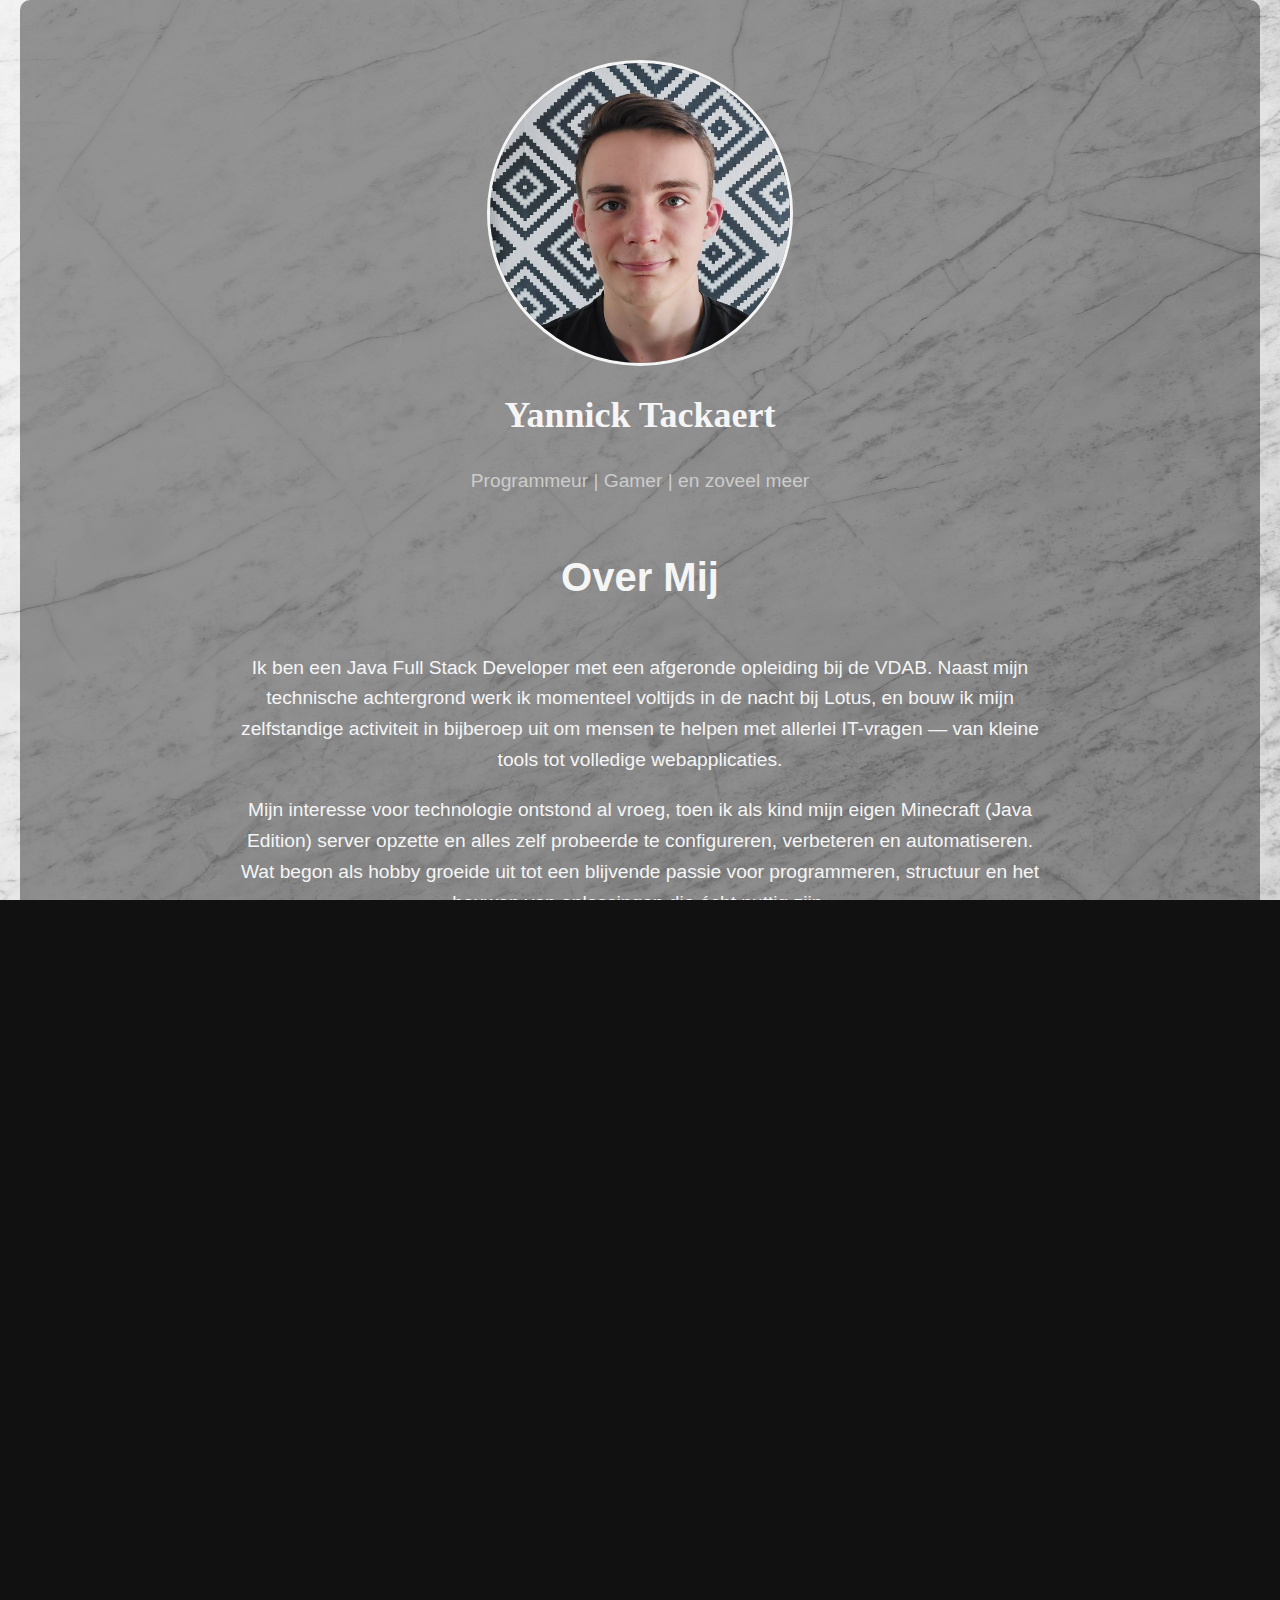
<file: index.html>
<!DOCTYPE html>
<html lang="nl">
<head>
    <meta charset="UTF-8">
    <script type="module" src="src/js/script.js"></script>
    <meta name="viewport" content="width=device-width, initial-scale=1.0">
    <title>Yannick Tackaert - Profiel</title>
    <link rel="stylesheet" href="src/css/indexStyle.css">
    <link rel="icon" href="src/img/ikIcon.ico">
</head>
<body>
  <div class="container">
    <header>
        <img src="src/img/Ik_durmen_behangachtergrondjpg.jpg" alt="Profielfoto van Yannick" class="profile-img">
        <h1>Yannick Tackaert</h1>
        <p>Programmeur | Gamer | en zoveel meer</p>
    </header>
      <section class="bio">
          <h2>Over Mij</h2>
          <p>
              Ik ben een Java Full Stack Developer met een afgeronde opleiding bij de VDAB.
              Naast mijn technische achtergrond werk ik momenteel voltijds in de nacht bij Lotus,
              en bouw ik mijn zelfstandige activiteit in bijberoep uit om mensen te helpen met allerlei IT-vragen —
              van kleine tools tot volledige webapplicaties.
          </p>

          <p>
              Mijn interesse voor technologie ontstond al vroeg, toen ik als kind mijn eigen Minecraft
              (Java Edition) server opzette en alles zelf probeerde te configureren, verbeteren en automatiseren.
              Wat begon als hobby groeide uit tot een blijvende passie voor programmeren, structuur en het bouwen
              van oplossingen die écht nuttig zijn.
          </p>

          <p>
              Ik werk graag efficiënt, duidelijk en oplossingsgericht. Of het nu gaat om backend-ontwikkeling in Java,
              frontend met HTML/CSS/JS, of het meedenken met iemands IT-probleem — ik kies altijd voor een praktische,
              transparante aanpak met aandacht voor kwaliteit en eenvoud.
          </p>
      </section>

      <section class="static-projects">
        <h2>Statische projecten</h2>
        <ul>
            <li><a href="src/WifiQrGenerator/wifiQR.html">Wifi QR code generator</a>
            <p>In dit project kan je een QR-code maken van je wifi gegevens of bv. van bij je vriend thuis.
                Ik vond dit persoonlijk handig om te hebben om ook zo wifi wachtwoorden op te slaan.
                Aangezien ik hier al meermaals heb om moeten vragen bij mijn vrienden of ik "nog eens" de gegevens kon krijgen.
            </p>
            </li>
            <li><a href="src/mondriaan/mondriaan.html">Mondriaan(CSS-Grid)</a>
            <p>
                Mondriaan-geïnspireerd layout-project opgebouwd met CSS Grid als oefening in webdesign en layout-technieken.
            </p>
            </li>
        </ul>
    </section>
<!--      <section class="app-projects">-->
<!--          <h2>Downloadbare applicaties</h2>-->

<!--          <div class="app-grid">-->
<!--              <article class="app-card">-->
<!--                  <div class="app-card-header">-->
<!--                      <h3>LottoSysteem</h3>-->
<!--                      <p class="app-subtitle">Desktop-app voor lokaal bestellingen- en betalingenbeheer (offline-first).</p>-->
<!--                  </div>-->

<!--                  <ul class="app-tags">-->
<!--                      <li>Java</li>-->
<!--                      <li>Spring Boot</li>-->
<!--                      <li>H2 (embedded)</li>-->
<!--                      <li>HTML/CSS/JS</li>-->
<!--                  </ul>-->

<!--                  <p class="app-description">-->
<!--                      Deze applicatie draait volledig lokaal op het toestel. Gegevens worden niet doorgestuurd of gedeeld.-->
<!--                      Ideaal als showcase van een “echt” project: data, rollen, structuur en deployment.-->
<!--                  </p>-->

<!--                  <div class="app-actions">-->
<!--                      <a class="btn" href="https://github.com/YannickWTS/LottoSysteem/tree/master" target="_blank" rel="noopener">Bekijk op GitHub</a>-->
<!--                      <a class="btn btn-primary" href="#" download>Download installer</a>-->
<!--                      <p class="app-disclaimer">-->
<!--                          <strong>Disclaimer:</strong> Dit is een publieke showcase-build. Gebruik is op eigen risico.-->
<!--                          Ik bied geen support of garanties voor extern gebruik. Voor productie/zakelijk gebruik gelden aparte afspraken.-->
<!--                      </p>-->
<!--                  </div>-->

<!--                  <details class="app-details">-->
<!--                      <summary>Meer info (demo & belangrijk)</summary>-->
<!--                      <div class="app-details-content">-->
<!--                          <p><strong>Demo-login</strong></p>-->
<!--                          <p class="mono">Gebruiker: admin<br>Wachtwoord: Admin123!</p>-->
<!--                            <p style="text-size"><strong>Belangrijk:</strong></p>-->
<!--                          <p class="important-note">-->
<!--                              Java <strong>17+</strong> is vereist op het toestel.<br>-->
<!--                              Potmail werkt enkel als je omgevingsvariabelen instelt:<br>-->
<!--                              <span class="mono">LOTTO_MAIL_USERNAME</span> en-->
<!--                              <span class="mono">LOTTO_MAIL_PASSWORD</span> (app-wachtwoord).-->
<!--                          </p>-->

<!--                      </div>-->
<!--                  </details>-->
<!--              </article>-->
<!--          </div>-->
<!--      </section>-->

      <section class="socials">
        <h2>Volg Mij</h2>
        <a href="https://github.com/YannickWTS" class="social-link">GitHub</a>
        <br>
        <a href="https://www.linkedin.com/in/yannick-waterschoot-104203246/" class="social-link">LinkedIn</a>
    </section>
  </div>
</body>
</html>
</file>
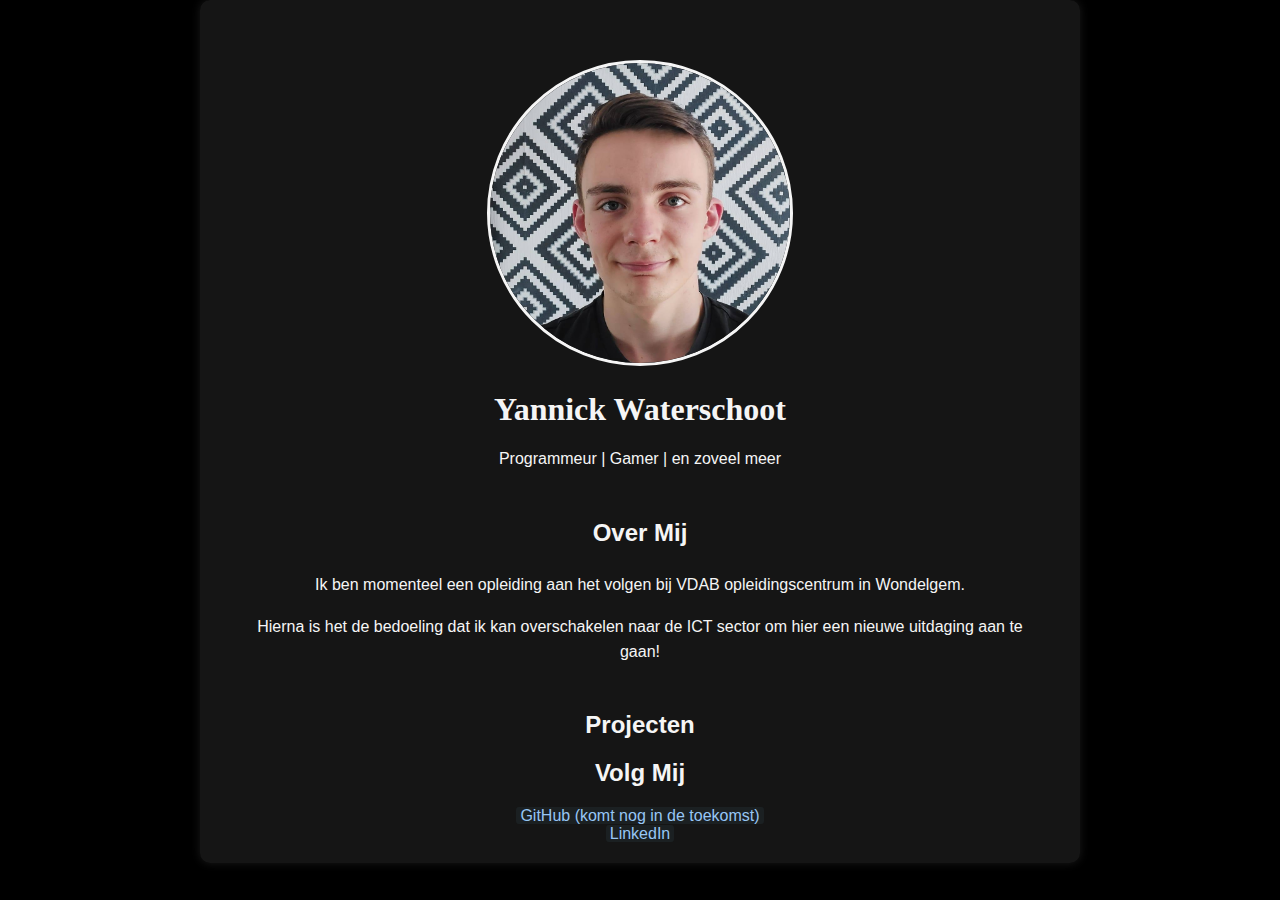
<file: src/index.html>
<!DOCTYPE html>
<html lang="nl">
<head>
    <meta charset="UTF-8">
    <script type="module" src="js/script.js"></script>
    <meta name="viewport" content="width=device-width, initial-scale=1.0">
    <title>Yannick Waterschoot - Profiel</title>
    <link rel="stylesheet" href="css/style.css">
    <link rel="icon" href="img/ikIcon.ico">
</head>
<body>
<div class="container">
    <header>
        <img src="img/Ik_durmen_behangachtergrondjpg.jpg" alt="Profielfoto van Yannick" class="profile-img">
        <h1>Yannick Waterschoot</h1>
        <p>Programmeur | Gamer | en zoveel meer</p>
    </header>
    <section class="bio">
        <h2>Over Mij</h2>
        <p>Ik ben momenteel een opleiding aan het volgen bij VDAB opleidingscentrum in Wondelgem.</p>
        <p>Hierna is het de bedoeling dat ik kan overschakelen naar de ICT sector om hier een nieuwe uitdaging aan te gaan!</p>
    </section>
    <section class="projects">
        <h2>Projecten</h2>
        <ul>
            <li></li>
            <li></li>
        </ul>
    </section>
    <section class="socials">
        <h2>Volg Mij</h2>
        <a href="#" class="social-link">GitHub (komt nog in de toekomst)</a>
        <br>
        <a href="https://www.linkedin.com/in/yannick-waterschoot-104203246/" class="social-link">LinkedIn</a>
    </section>
</div>
</body>
</html>
</file>
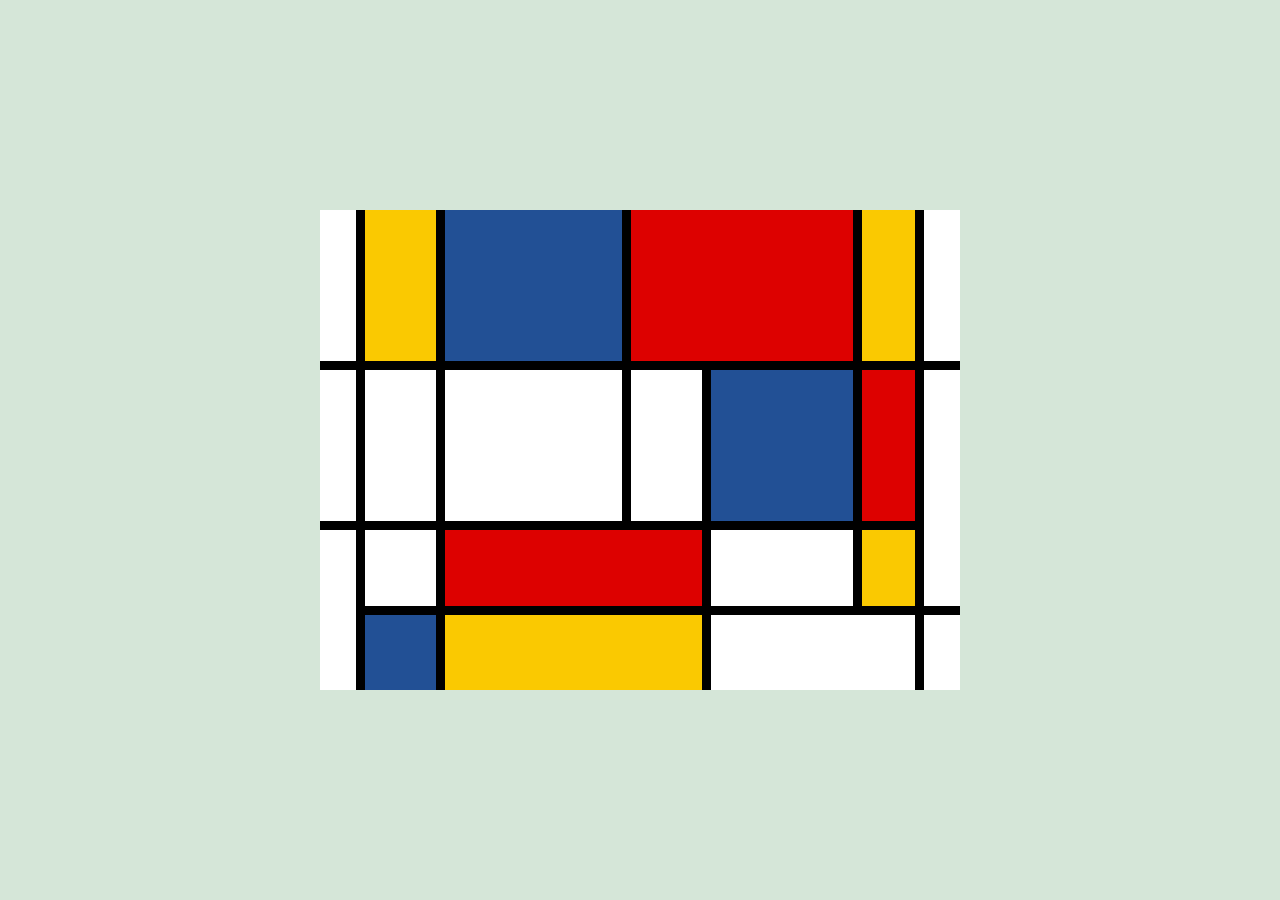
<file: src/mondriaan/mondriaan.html>
<!doctype html>
<html lang="nl">

<head>
    <meta charset="UTF-8" />
    <meta name="viewport" content="width=device-width, initial-scale=1" />
    <title>Mondriaan</title>
    <link rel="stylesheet" href="style.css">
    <link rel="icon" href="img/mondriaan.ico">
</head>

<body>
<div id="mondriaan-container">
    <div></div>
    <div class="yellow"></div>
    <div class="blue"></div>
    <div class="red column-span-2"></div>
    <div class="yellow"></div>
    <div></div>
    <div></div>
    <div></div>
    <div></div>
    <div></div>
    <div class="blue"></div>
    <div class="red"></div>
    <div class="row-span-2"></div>
    <div class="row-span-2"></div>
    <div></div>
    <div class="red column-span-2"></div>
    <div></div>
    <div class="yellow"></div>
    <div class="blue"></div>
    <div class="yellow column-span-2"></div>
    <div class="column-span-2"></div>
    <div></div>
</div>
</body>

</html>
</file>
<file: src/mondriaan/style.css>
#mondriaan-container {
    width: 50vw;
    aspect-ratio: 4 / 3;
    background-color: black;
    display: grid;
    grid-template-columns: 1fr 2fr 5fr 2fr 4fr 1.5fr 1fr;
    grid-template-rows: 2fr 2fr 1fr 1fr;
    gap: 1vh;
}

body {
    margin: 0;
    height: 100vh;
    display: flex;
    align-items: center;
    justify-content: center;
    background-color: rgb(213, 230, 216);
}

div {
    background-color: white;
}

.yellow {
    background-color: #fac901;
}

.red {
    background-color: #dd0100;
}

.blue {
    background-color: #225095;
}

.column-span-2 {
    grid-column-end: span 2;
}

.row-span-2 {
    grid-row-end: span 2;
}
</file>
<file: src/css/indexStyle.css>
/* Algemene reset */
html, body {
    margin: 0;
    padding: 0;
    height: 100%;
    overflow-x: hidden;
}
body {
    background: url('../img/marmer.jpg') no-repeat center center fixed;
    background-color: #111;
    background-size: cover;
    width: 100%;
    color: #f5f5f5;
    font-family: Arial, sans-serif;

}

.container {
    text-align: center;
    background: #2c2c2c7b;
    margin: 0 auto;
    padding: 20px;
    border-radius: 10px;
    box-shadow: 0 0 10px rgba(255, 255, 255, 0.1);
    max-width: 1200px;
}

ul {
    list-style-type: none;
    padding: 0;
}

p {
    max-width: 800px;
    margin: 0 auto;
    padding: 10px 0;
    text-align: center;
    font-size: 1.2rem;
}



.profile-img {
    width: 300px;
    height: 300px;
    border-radius: 50%;
    border: 3px solid #f5f5f5;
}

.static-projects a{
    color: #000000;
    font-size: 1.25rem;
    padding: 12px 20px;
    border: none;
    background: rgb(204, 200, 196);
    border-color: white;
    box-shadow: rgb(255, 255, 255);
    border-radius: 50px;
    cursor: pointer;
    display: inline-block;
    transition: transform 0.3s ease;
    text-decoration: none;
}

.static-projects a:hover{
    transform: scale(0.9);
    background: rgb(180, 175, 170);
}

.socials a {
    color: #000;
    text-decoration: none;
    margin: 5px;
    padding: 8px 16px;
    background: rgb(204, 200, 196);
    border-radius: 50px;
    display: inline-block;
    transition: transform 0.3s ease, background 0.3s ease;
}

.socials a:hover {
    transform: scale(0.95);
    background: rgb(180, 175, 170);
}


h1 {
    font-family: Garamond, serif;
    font-size: 36px;
}

h2 {
    font-family: Arial, sans-serif;
    font-size: 40px;
}

.bio {
    font-family: 'Inter', sans-serif;
    max-width: 800px;
    margin: 0 auto;
    padding: 10px 20px;
    text-align: center;
    line-height: 1.6;
}

header {
    padding-top: 40px;
}
header p {
    font-size: 1.2em;
    color: #ccc;
}


.app-projects {
    max-width: 1000px;
    margin: 0 auto;
    padding: 10px 20px;
}

.app-grid{
    display: flex;
    justify-content: center;
    gap: 16px;
    margin-top: 10px;
}

/* Kaartbreedte */
.app-card{
    width: min(560px, 100%);
    text-align: center;
    background: rgba(25, 25, 25, 0.55);
    border: 1px solid rgba(255, 255, 255, 0.12);
    border-radius: 14px;
    padding: 18px;
    box-shadow: 0 0 10px rgba(0, 0, 0, 0.35);
}

/* Als er 2 of meer kaarten zijn: netjes naast elkaar en gecentreerd */
.app-grid:has(.app-card:nth-child(2)){
    display: grid;
    grid-template-columns: repeat(2, minmax(0, 520px));
    justify-content: center;
    gap: 16px;
}


.app-card h3 {
    margin: 0 0 6px 0;
    font-size: 1.4rem;
    font-family: arial, sans-serif;
}

.app-subtitle {
    margin: 0;
    color: #d7d7d7;
}

.app-tags {
    list-style: none;
    padding: 0;
    margin: 14px 0 10px 0;
    display: flex;
    justify-content: center;
    flex-wrap: wrap;
    gap: 8px;
}

.app-tags li {
    background: transparent;
    color: #eaeaea;
    border: 1px solid rgba(204, 200, 196, 0.65);
    border-radius: 999px;
    padding: 6px 12px;
    font-size: 0.9rem;
    font-weight: 500;
    letter-spacing: 0.3px;
}


.app-description {
    margin: 10px 0 14px 0;
    padding: 0;
    text-align: center;
}

.app-actions {
    display: flex;
    justify-content: center;   /* <-- dit */
    gap: 10px;
    flex-wrap: wrap;
    margin-top: 10px;
}

.app-disclaimer {
    font-size: 0.9rem;
    opacity: 0.85;
}


.important-note{
    margin: 12px auto 0 auto;
    padding: 12px;
    border-radius: 12px;
    background: rgba(255, 255, 255, 0.08);
    border: 1px solid rgba(255, 255, 255, 0.14);
    color: #f5f5f5;
    line-height: 1.5;
    max-width: 520px;
}


.btn {
    color: #000000;
    font-size: 1rem;
    padding: 10px 16px;
    border: none;
    background: rgb(204, 200, 196);
    border-radius: 50px;
    cursor: pointer;
    display: inline-block;
    transition: transform 0.2s ease, background 0.2s ease;
    text-decoration: none;
}

.btn:hover {
    transform: scale(0.98);
    background: rgb(180, 175, 170);
}

.btn-primary {
    font-weight: 700;
}

.app-details {
    margin-top: 14px;
}

.app-details summary {
    cursor: pointer;
    color: #f5f5f5;
    font-weight: 700;
}

.app-details-content {
    margin-top: 10px;
    padding-top: 10px;
    border-top: 1px solid rgba(255, 255, 255, 0.12);
}

.mono {
    font-family: ui-monospace, SFMono-Regular, Menlo, Monaco, Consolas, "Liberation Mono", "Courier New", monospace;
    background: rgba(0,0,0,0.25);
    padding: 10px;
    border-radius: 10px;
    display: inline-block;
}

.small-note {
    color: #cfcfcf;
    font-size: 0.95rem;
}

@media (min-width: 900px) {
    .app-grid {
        grid-template-columns: repeat(2, minmax(0, 520px));
        justify-content: center;
    }
}



@media (max-width: 900px) {
    .container {
        margin-left: 10px;
        margin-right: 10px;
        padding: 15px;
    }

    .profile-img {
        max-width: 100%;
        height: auto;
    }


    h1 {
        font-size: 24px;
    }

    header {
        padding-top: 20px;
    }

    .bio {
        padding: 5px 10px;
    }
}
/* Op kleinere schermen met 2+ kaarten terug onder elkaar (maar nog steeds centered) */
@media (max-width: 900px){
    .app-grid:has(.app-card:nth-child(2)){
        grid-template-columns: minmax(0, 560px);
    }
}
</file>
<file: src/css/style.css>
/* Algemene reset */
html, body {
    margin: 0;
    padding: 0;
    height: 100%;
    overflow-x: hidden;
}
.bg-layer {
    position: absolute;
    top: 0;
    left: 0;
    width: 100%;
    min-height: 100%;
    background: url('../img/achtergrond.png') no-repeat center center;
    background-size: cover;
    z-index: -1;
}


body {
    font-family: Arial, sans-serif;
    color: #f5f5f5;
    min-height: 100vh;
    position: relative;
    background-color: black; /* fallback voor trage laadtijd */
    z-index: 1;
}

.container {
    text-align: center;
    background: #2c2c2c7b;
    margin-left: 200px;
    margin-right: 200px;
    padding: 20px;
    border-radius: 10px;
    box-shadow: 0 0 10px rgba(255, 255, 255, 0.1);
    max-width: 1920px;
}

ul {
    list-style-type: none;
    padding: 0;
}

.profile-img {
    width: 300px;
    height: 300px;
    border-radius: 50%;
    border: 3px solid #f5f5f5;
}

.socials a, .projects a {
    color: #97c6f5;
    text-decoration: none;
    margin: 5px 0;
    background-color: rgba(32, 42, 45, 0.525);
    border-radius: 3px;
    border: none;
    padding-left: 4px;
    padding-right: 4px;
}

.socials a:hover, .projects a:hover {
    text-decoration: underline;
}

.bio {
    margin: 0;
}

h1 {
    font-family: Garamond, serif;
}

.bio {
    max-width: 800px;
    margin: 0 auto;
    padding: 10px 20px;
    text-align: center;
    line-height: 1.6;
}

header {
    padding-top: 40px;
}

@media (max-width: 768px) {
    .container {
        margin-left: 10px;
        margin-right: 10px;
        padding: 15px;
    }

    .profile-img {
        max-width: 100%;
        height: auto;
    }


    h1 {
        font-size: 24px;
    }

    header {
        padding-top: 20px;
    }

    .bio {
        padding: 5px 10px;
    }
}
</file>
